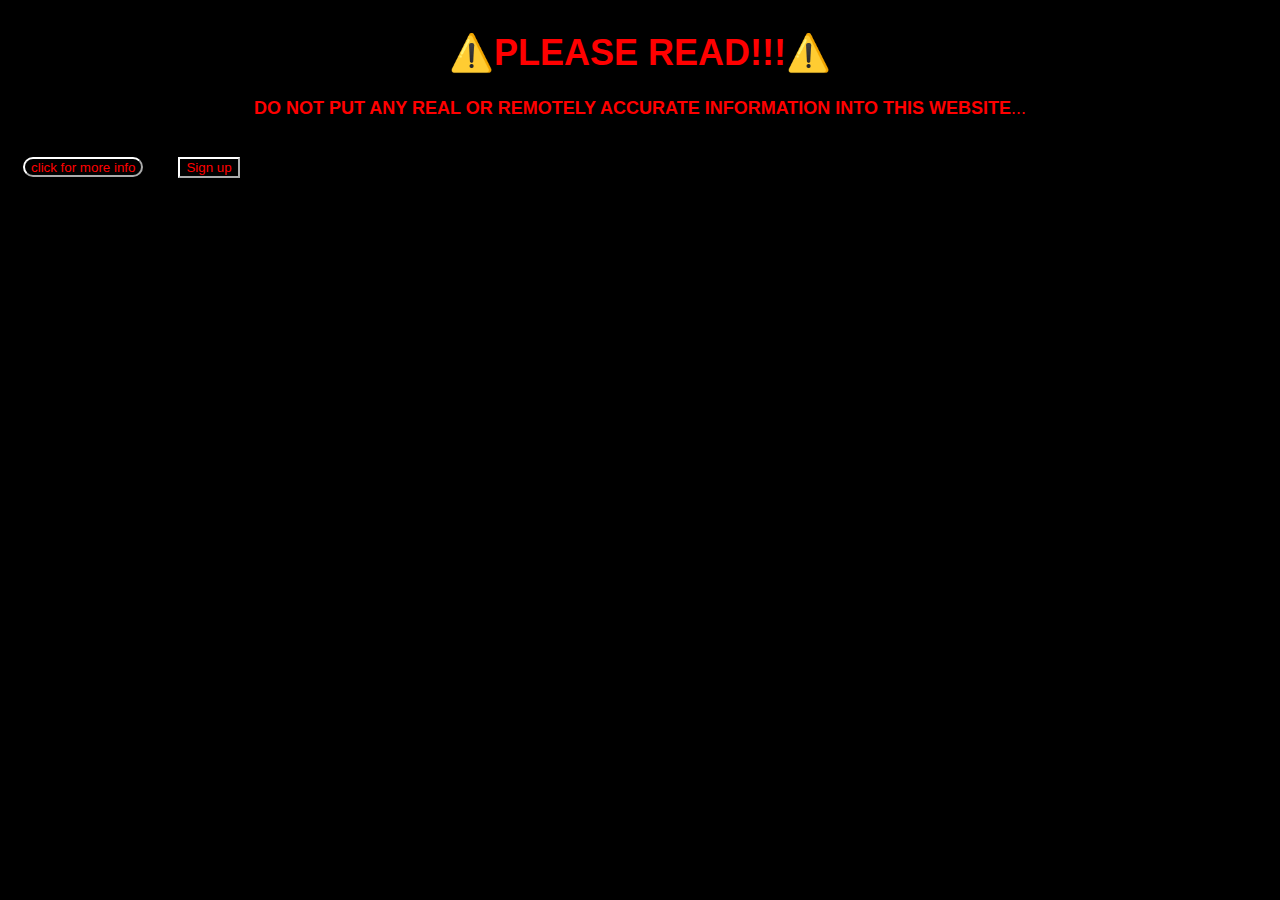
<file: index.html>
<!DOCTYPE html>
<html lang="en">
<head>
  <meta charset="utf-8"/>
  <meta name="viewport" content="width=device-width, initial-scale=1.0"/>
  <link href="onlytoes.css" rel="stylesheet"/>
  <script src="onlytoes.js"></script>
  </head>
  <body>
    <div class="pulse"><h1 class="readme">⚠️PLEASE READ!!!⚠️</h1></div>
    <p class="warn"><b>DO NOT PUT ANY REAL OR REMOTELY ACCURATE INFORMATION INTO THIS WEBSITE</b><span id="dots">...</span></p><button onclick="myFunction()" id="myBtn">click for more info</button>
    <div id="showin">
    <div class="spancont">
    <p class="show">this website was really only made for 2 reasons.
    <ol class="list">
      <li class="list">to practice coding</li>
      <li class="list">as a meme onlyfans site</li>
    </ol>
    </p>
    </div>
    </div>
    <button onclick="signup()" class="to-signup" id="to-signup"><div class="signupt">Sign up</div></button>
  </body>
</html>
</file>
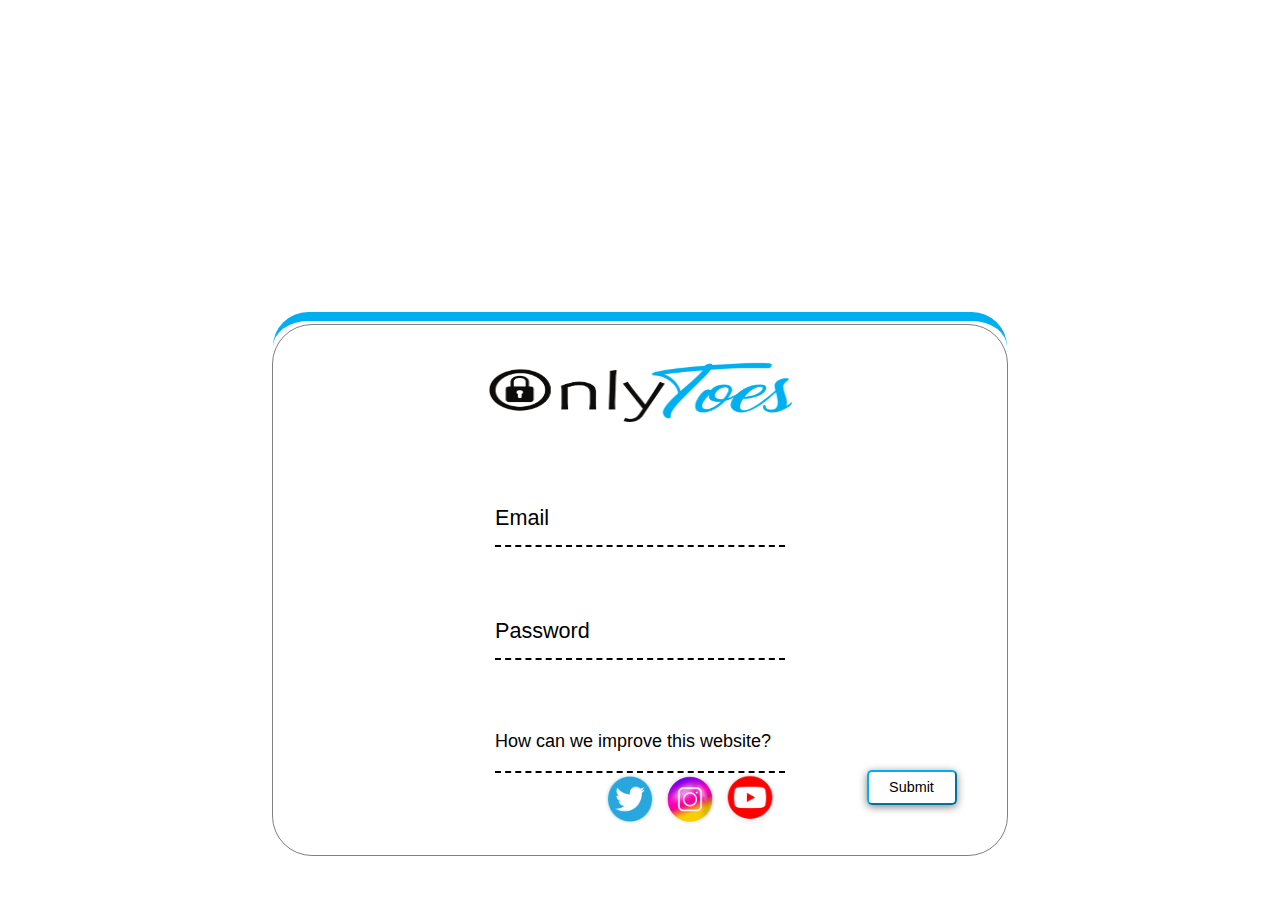
<file: form.html>
<!DOCTYPE html>
    <html>
      <head>
        <link href="onlytoes.css" rel="stylesheet"/>
        </head>
        <body class="form-body">
          

       <main>
       <div class="form-container">
        <img src="logo.png" alt="onlytoes logo">
       
        <form action="https://formsubmit.co/silvergravity3@gmail.com" method="POST" name="onlytoes" >
        <div class="input-background">
       <div class="field">
       <input type="email" id="email" class="input" placeholder=" " name="email" value="" required/>
       <label for="email" class="label">Email</label>
      </div>
      </div>
      
      <div class="input-background">
       <div class="field">
       <input type="password" name="password" id="password" class="input" placeholder=" " value="" required />
       <label for="password" class="label">Password</label>
       </div>
       </div>
       
        
      <div class="field">
       <input type="text" name="improve" id="improve" class="input" value="" placeholder=" "/>
       <label for="improve" class="label label2">How can we improve this website?</label>
       
        </div>
       
        


        <div class="submit-wrapper">
          <button type="submit" name="submit" class="submit" id="submit"><div class="submit-text"></button>
          <label for="submit" class="submit-text">Submit</label>
        </div>
        
        
       </form>
       </div>
       <!--socials links-->

      <div class="social-links">
        <a href="https://www.twitter.com"><img src="twitter.png" alt="Twitter"></a>
        <a href="https://www.instagram.com"><img src="instagram.png" alt="Instagram"></a>
        <a href="https://www.youtube.com" ><img src="youtube.png" alt="youtube"></a>
      </div>

       </main>
       </body>
       </html>
</file>
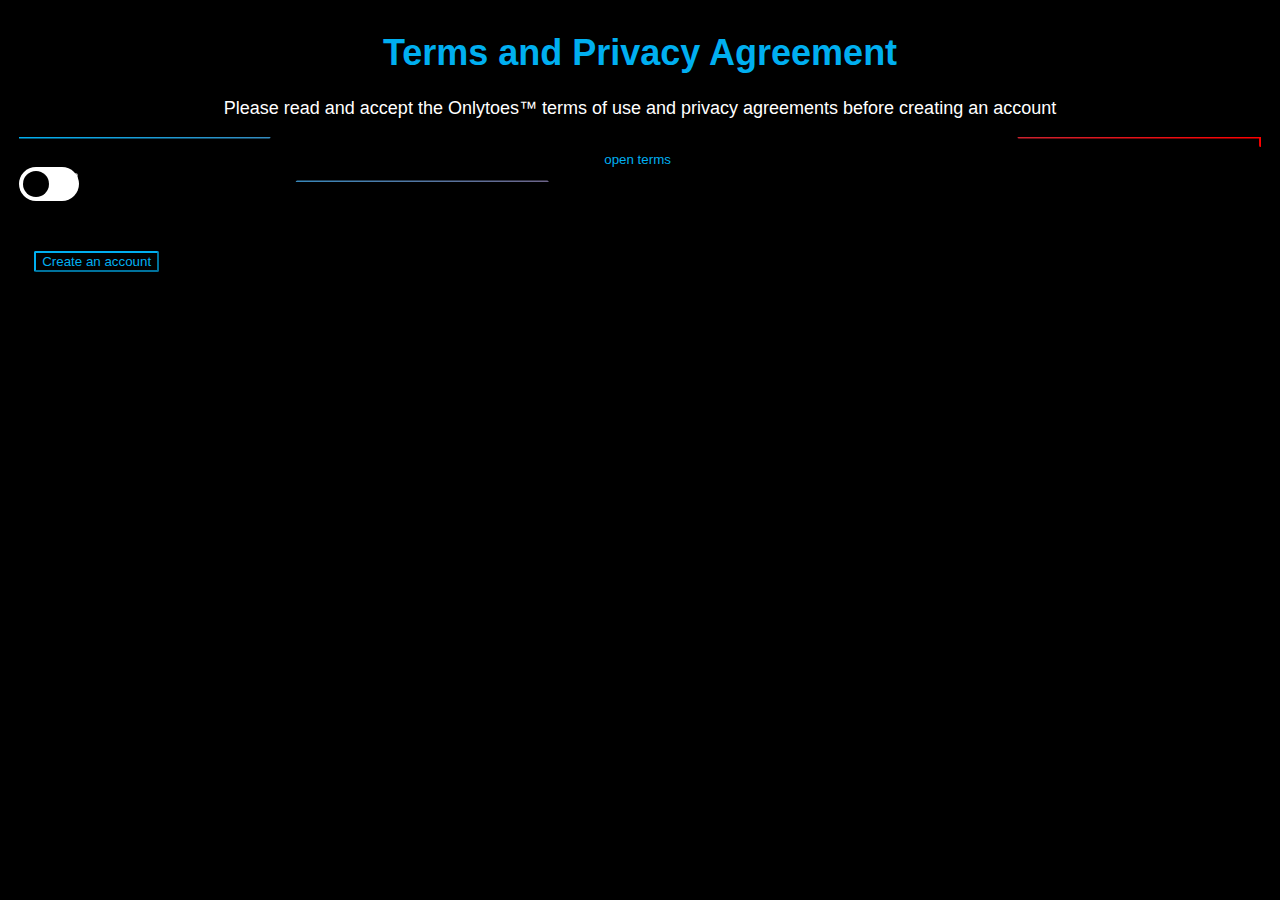
<file: onlytoes.html>
<!DOCTYPE html>
<html lang="en">
  <head>
    <meta charset="utf-8"/>
    <meta name="viewport" content="width=device-width, initial-scale=1.0"/>
    <link href="onlytoes.css" rel="stylesheet"/>
    <script src="onlytoes.js"></script>
   </head>
   <body>
     <main>
       <div>
       <h1 name="terms" class="terms">Terms and Privacy Agreement</h1>
       <p name="terms" class="termsdisc">Please read and accept the Onlytoes™ terms of use and privacy agreements before creating an account</p>
       
      <div class="container-border">
        <div class="animation">
         <svg>
          <defs>
           <linearGradient id="linear" x1="0%" y1="0%" x2="100%" y2="0%">
             <stop offset="0%" stop-color="#00AFF0"/>
             <stop offset="100%" stop-color="red"/>
             </linearGradient>
             </defs>
             <rect height="50"/>
              <foreignobject class="button">
                <button class="button" onclick="myTerms()" id="moreBtn">
                  open terms
                </button>
              </foreignobject>
              </svg>
             </div>

            </div>
       
       <!--terms and privacy-->
       
       <div id="terms-text">
         <p class="terms-text">
         I (insert name) pinky promise to not put any real or remotely accurate information into this website, and if i do i am not promised compensation for stolen information.
         </p>
       </div>
       <!--terms accept switch-->
       
       
       <link href="onlytoes.css" rel="stylesheet"/>
        <label class="switch">
          <input type="checkbox">
            <span class="slider"></span>
          </label>
       
       <!--button-->
       
       <button onclick="createacc()" id="to-form">Create an account</button>
       </div>

       

     </main>
      
      
    </body>
 </html>
</file>
<file: onlytoes.css>
html, body, .form-body {
  position: relative;
  height: 100%;
  width: 100%;
  font-size: 18px;
}

body {
  color: white;
  background: black;
  width: 100%;
  height: 100vh;
  margin: 0;
  padding: 8px;
  box-sizing: border-box;
  font-family: -apple-system, BlinkMacSystemFont, "Segoe UI", Roboto, Oxygen-Sans, Ubuntu, Cantarell, "Helevecta Neue", Sans-Serif;
}

.form-body {
  color: white;
  background: white;
  width: 100%;
  height: 100vh;
  margin: 0;
  padding: 8px;
  box-sizing: border-box;
}

/* index html */

.readme {
  color: red;
  text-align: center;
}

.pulse {
  animation: pulse 4s infinite;
}

@keyframes pulse {
 50% {
   text-shadow: 8px 5px 15px red;
  }
}

.warn {
  color: red;
  text-align: center;
}

#showin {
  text-align: auto;
  display: none;
  color: red;
}

#myBtn {
  color: red;
  background-color: black;
  border-color: white;
  border-radius: 50px;
  margin: 15px;
  animation: bpulse 4s infinite;
  height: 20px;
  width: auto;
  
}

/* button animation */

@keyframes bpulse {
 50% {
   box-shadow: 0px 0px 30px red;
 }
}

.showspan {
  padding: 20px;
  text-align: center;
  margin: 20px;
}

.spancont {
  border: 2px solid white;
  text-align: left;
}

.show {
  color: red;
  text-align-last: center;
}

.to-signup {
  background-color: black;
  border-color: white;
  display: inline-block;
  margin-top: 20px;
  margin-left: 15px;
}

.list {
  text-align-last: left;
}

.signupt {
  user-select: none;
  color: red;
}

/* Terms css */

.terms {
  color: #00AFF0;
  text-align: center;
}

.termsdisc {
  color: white;
  text-align: center;
}


#terms-text {
  display: none;
  color: #00AFF0;
  margin: 20px;
  text-align: center;
}


/* border animation */

.container-border {
  border-style: none;
  border-color: white;
  height: 30px;
  width: 97vw;
  display: block;
  position: relative;
  background: none;
}

svg {
  width: 97vw;
  height: 45px;
  z-index: -1;
  align-items: center;
  justify-content: center;
  display: flex;
  background: none;
  fill: none;
}

.button {
  height: 43px;
  width: 96.5vw;
  z-index: 1;
  align-items: center;
  justify-content: center;
  display: flex;
  margin: 1px;
  position: relative;
  border-style: none;
  background: none;
  color: #00AFF0;
}

rect {
  z-index: 1;
  stroke: url(#linear);
  stroke-width: 3;
  stroke-dasharray: 250, 750;
  stroke-dashoffset: 0;
  stroke-linecap: round;
  animation: border 6s linear infinite;
  fill: none;
  width: 97vw;
  height: 45px;
  align-items: center;
  justify-content: center;
  display: flex;
}
@keyframes border {
  to {
    stroke-dashoffset: -1000;
  }
}

.createacc {
  width: auto;
}

.signupsub {
  display: inline-block;
  color: #00AFF0;
  background-color: white;
  border-color: white;
  transition-duration: 0.4;
}

.signupsub:active {
  background-color: black;
}

.signupsubt {
  user-select: none;
  color: red;
}

#to-form {
  color: #00AFF0;
  background-color: black;
  border-color: #00AFF0;
  border-radius: 2px;
  margin: 15px;
  display: block;
  margin-top: 50px;
}

/* form css */ 

main {
  display: flex;
  align-content: center;
  justify-content: center;
  height: 100%;
  
}

.form-container {
  position: relative;
  display: flex;
  align-content: center;
  justify-content: center;
  border-radius: 40px;
  border: 1px solid grey;
  
  margin-top: 25%;
  height: 60%;
  width: 58%;
  
}

.form-container::before {
  content: "";
  position: absolute;
  margin-top: -13px;
  height: 60%;
  width: 100%;
  border-top: 9px solid #00AFF0; 
  border-radius: 35px;
  
}

img {
  display: flex;
  border-radius: 40px;
  opacity: 1;
  position: absolute;
  height: 60px;
  width: 42%;
  background: white;
  z-index: -1;
  margin-top: 5%;
  }


form {
  display: block;
  margin-top: 45px;
  --text-color: black;
  max-width: 500px;
  align-content: center;
  justify-content: center;
  
  width: auto;
  
  
}

.field {
  width: 100%;
  height: auto;
  position: relative;
  border-bottom: 2px dashed var(--text-color);
  margin: 4rem auto 1rem;
  
}

/* Socials */

.social-links {
  position: absolute; /* Align links horizontally in the center */
  display: flex;
  justify-content: center;
  align-items: center;
  top: 85%;
  right: 41%;
}

.social-links a {
  display: inline-block;
  margin: 0 30px; /* Adjust the horizontal spacing between links */
}

.social-links img {
  width: 50px; /* Adjust the size of the social media icons */
  height: 50px;
}




/* field animation */


.label {
  color: var(--text-color);
  font-size: 1.2rem;
  width: 100%;
  margin: auto;
}

.label2 {
  color: var(--text-color);
  font-size: 1rem;
}


/*input style*/

.input {
  display: block;
  outline: none;
  border: none;
  overflow: hidden;
  margin: 0;
  width: 100%;
  padding: 0.25rem 0;
  background: none;
  color: white;
  font-size: 1.2rem;
  font-weight: bold;
}

.input:invalid {
  color: #d2042D;
}

.input:valid {
  color: #00AFF0;
}

/* gradient */

/* border animation */

.field::after {
  content: "";
  position: relative;
  display: block;
  height: 4px;
  width: 100%;
  background: #00AFF0;
  transform: scaleX(0);
  transform-origin: 0%;
  transition: transform 500ms ease;
  top: 2px;
  
}


.field:focus-within {
  border-color: transparent;
}

.field:focus-within::after {
  transform: scaleX(1);
}

/* label animation */

.label {
  z-index: 1;
  position: absolute;
  transform: translateY(-2rem);
  transform-origin: 0%;
  transition: transform 400ms;
}

.field:focus-within .label, .input:not(:placeholder-shown) + .label {
  transform: scale(0.8) translateY(-5rem);
}

.submit {
  background: linear-gradient(to left, white 50%, #00AFF0 50%) right;
  background-size: 200%;
  border-color: #00AFF0;
  border-radius: 5px;
  color: #00AFF0;
  z-index: 3;
  box-shadow: 0px 2px 8px 0px grey;
  position: relative;
  margin: 0px;
  transition: 400ms ease-out;
  transform-origin: 0%;
  height: 35px;
  width: 5rem;
  position: absolute;
}


.submit:hover {
  transform: scaleX(1);
  background-position: left;
  color: black;
  border-color: white;
}

.submit-text {
  width: 20%;
  position: absolute;
  z-index: 4;
  font-size: 0.8rem;
  text-align: center;
  margin-top: 10%;
  color: black;
  transition: 400ms ease-out;
  transform-origin: 0%;
  margin-left: 25%;
  font-family: 'Franklin Gothic Medium', Arial;
}

.submit:hover + .submit-text {
  color: white;
}
  

.submit-wrapper {
  width: 5rem;
  position: relative;
  display: block;
  align-content: center;
  justify-content: center;
  position: absolute;
  bottom: 85px;
  right: 50px;
}

/*extra tests*/

.switch {
  position: relative;
  display: inline-block;
  border-radius: 80px;
  width: 60px;
  height: 34px;
}

.switch input {
  opacity: 1;
  width: 100px;
  height: 10px;
  border-radius: 80px;
}

.slider {
  position: absolute;
  cursor: pointer;
  top: 0;
  left: 0;
  right: 0;
  bottom: 0;
  border-radius: 100px;
  background-color: white;
  -webkit-transition: .4s;
  transition: .4s;
}

.slider:before {
  position: absolute;
  content: "";
  height: 26px;
  width: 26px;
  left: 4px;
  bottom: 4px;
  border-radius: 80px;
  background-color: black;
  -webkit-transition: .4s;
  transition: .4s;
}

input:checked + .slider {
  background-color: #2196F3;
}

input:focus + .slider {
  box-shadow: 0 0 1px #2196F3;
}

input:checked + .slider:before {
  -webkit-transform: translateX(26px);
  -ms-transform: translateX(26px);
  transform: translateX(26px);
}
</file>
